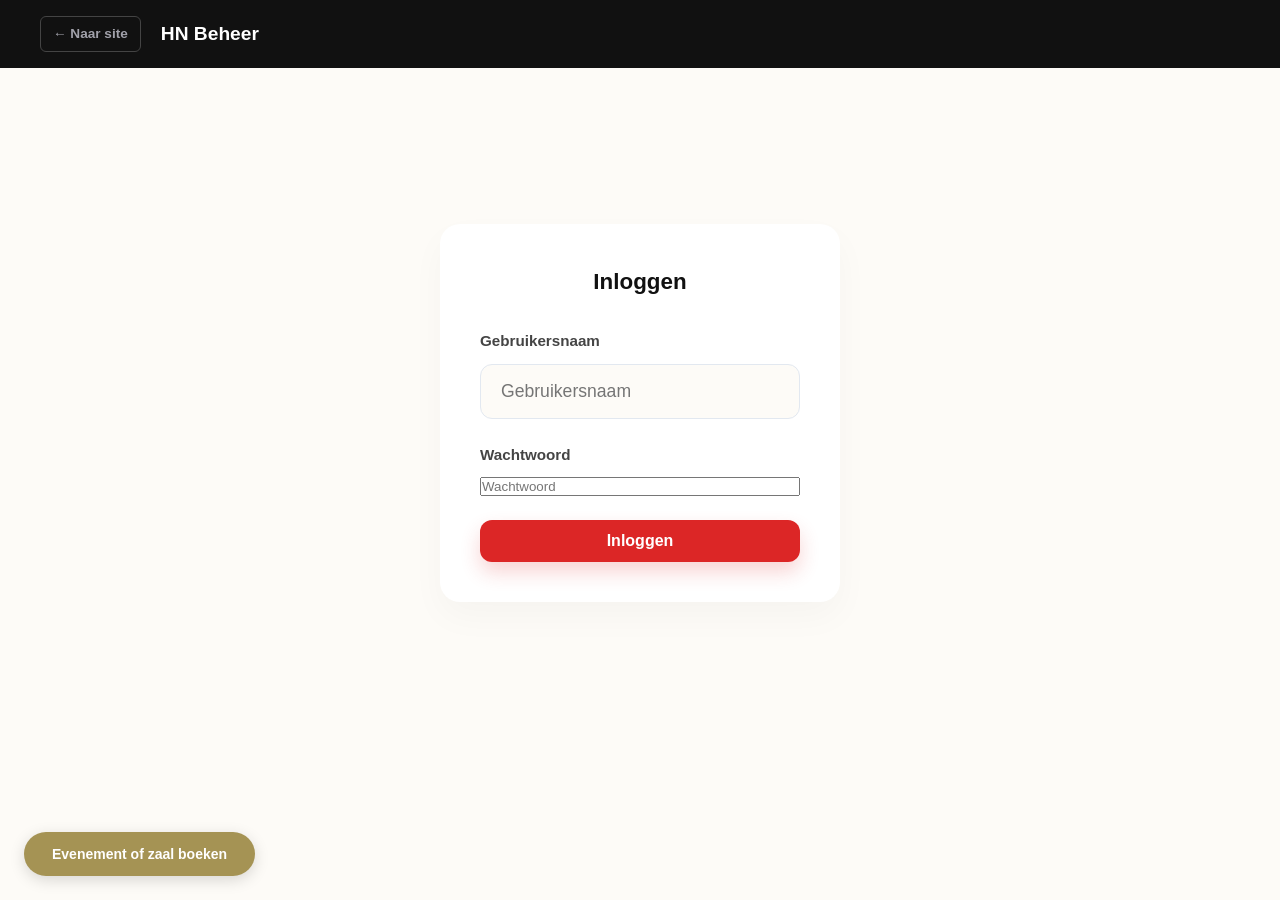
<file: login.html>
<!DOCTYPE html>
<html lang="nl">
<head>
    <meta charset="UTF-8">
    <meta name="viewport" content="width=device-width, initial-scale=1.0">
    <title>Inloggen - Historische Nieuwsbrief</title>
    <link rel="stylesheet" href="style.css">
    <style>
        .login-wrapper {
            display: flex;
            justify-content: center;
            align-items: center;
            min-height: 80vh;
        }
        .login-card {
            width: 100%;
            max-width: 400px;
        }
    </style>
</head>
<body>

    <!-- Navigatiebalk -->


    <!-- Content -->
    <nav class="admin-navbar">
        <div class="admin-navbar-brand" style="display: flex; gap: 20px; align-items: center;">
            <a href="index.html" class="admin-nav-link" style="font-size: 0.85rem; border: 1px solid #444; padding: 6px 12px; border-radius: 6px;">&larr; Naar site</a>
            <span>HN Beheer</span>
        </div>
    </nav>    <main class="login-wrapper">
        <div class="editor-card login-card">
            <h2 class="editor-section-title" style="text-align: center; margin-bottom: 30px;">Inloggen</h2>
            
            <form id="login-form">
                <div class="form-group">
                    <label>Gebruikersnaam</label>
                    <input type="text" id="username" placeholder="Gebruikersnaam" required>
                </div>

                <div class="form-group">
                    <label>Wachtwoord</label>
                    <input type="password" id="password" placeholder="Wachtwoord" required>
                </div>

                <p id="error-message" style="color: #dc2626; display: none; font-size: 0.9rem; margin-bottom: 20px; text-align: center;">Ongeldige gebruikersnaam of wachtwoord.</p>

                <div class="editor-footer" style="justify-content: center;">
                    <button type="submit" class="btn-primary" style="width: 100%;">Inloggen</button>
                </div>
            </form>
        </div>
    </main>

    <script>
        document.getElementById('login-form').addEventListener('submit', (e) => {
            e.preventDefault();
            const un = document.getElementById('username').value.trim();
            const pw = document.getElementById('password').value.trim();

            if (un === 'admin' && pw === 'vrijthof') {
                sessionStorage.setItem('hn_auth', 'true');
                window.location.href = 'admin.html';
            } else {
                document.getElementById('error-message').style.display = 'block';
            }
        });
    </script>
    <!-- ARC Evenementen Widget -->
    <div id="arc-events-widget-container"></div>
    <script>
        (function() {
            var EVENTS_URL = "https://arc-booking.vercel.app/widget/IVTBpFtSaHL7jragotiu/events";

            // ── Knop ─────────────────────────────────────────────────────────────────
            var btn = document.createElement('button');
            btn.innerText = "Evenement of zaal boeken";
            btn.style.cssText = "position:fixed;bottom:24px;left:24px;z-index:999999;display:inline-block;padding:14px 28px;border:none;border-radius:50px;background:#A59354;color:#fff;font-weight:600;font-size:14px;box-shadow:0 4px 15px rgba(0,0,0,0.15);cursor:pointer;font-family:sans-serif;transition:transform 0.2s;";
            btn.onmouseover = function() {
                btn.style.transform = 'scale(1.04)';
            };
            btn.onmouseout = function() {
                btn.style.transform = 'scale(1)';
            };

            // ── Modal overlay ────────────────────────────────────────────────────────
            var overlay = document.createElement('div');
            overlay.style.cssText = "display:none;position:fixed;inset:0;background:rgba(0,0,0,0.55);z-index:99999999;align-items:flex-start;justify-content:center;padding:20px 16px;overflow-y:auto;";

            var modal = document.createElement('div');
            modal.style.cssText = "background:#fff;border-radius:18px;width:100%;max-width:1100px;box-shadow:0 24px 64px rgba(0,0,0,0.25);overflow:hidden;display:flex;flex-direction:column;";

            var header = document.createElement('div');
            header.style.cssText = "display:flex;justify-content:flex-end;padding:12px 16px;border-bottom:1px solid #f1f5f9;flex-shrink:0;";

            var closeBtn = document.createElement('button');
            closeBtn.innerHTML = "&#x2715;";
            closeBtn.style.cssText = "width:36px;height:36px;border-radius:50%;border:1px solid #e2e8f0;background:#f8fafc;cursor:pointer;font-size:18px;color:#374151;display:flex;align-items:center;justify-content:center;";

            var iframe = document.createElement('iframe');
            iframe.style.cssText = "width:100%;height:400px;border:none;";

            // ── Open / sluiten ────────────────────────────────────────────────────────
            function getViewportHeight() {
                return window.visualViewport ? window.visualViewport.height : window.innerHeight;
            }

            function open() {
                iframe.src = EVENTS_URL;
                iframe.style.height = (getViewportHeight() - 40) + 'px';
                overlay.style.display = 'flex';
            }

            function close() {
                overlay.style.display = 'none';
                iframe.src = '';
            }

            closeBtn.onclick = close;
            overlay.onclick = function(e) {
                if (e.target === overlay) close();
            };
            btn.onclick = open;

            header.appendChild(closeBtn);
            modal.appendChild(header);
            modal.appendChild(iframe);
            overlay.appendChild(modal);

            var container = document.getElementById('arc-events-widget-container');
            if (container) container.appendChild(btn);
            document.body.appendChild(overlay);
        })();
    </script>
</body>
</html>
</file>
<file: style.css>
/* Globale Reset & Basis */
* {
    margin: 0;
    padding: 0;
    box-sizing: border-box;
}

a {
    text-decoration: none;
    color: inherit;
}

body {
    background-color: #fdfbf7; /* Off-white / creme achtergrond */
    font-family: -apple-system, BlinkMacSystemFont, "Segoe UI", Roboto, Helvetica, Arial, sans-serif;
    color: #1a1a1a; /* Donkergrijs/zwart voor tekst */
    line-height: 1.6;
    -webkit-font-smoothing: antialiased;
}

/* Drag and Drop animatie styles */
.sortable-ghost {
    opacity: 0.3;
    background: #fdfbf7;
}
.sortable-drag {
    background: #ffffff !important;
    box-shadow: 0 25px 60px rgba(0, 0, 0, 0.1) !important;
    transform: scale(1.02);
    cursor: grabbing !important;
}

/* Navigatie (Zwevend) */
.navbar {
    position: sticky;
    top: 30px;
    margin: 0 auto;
    width: 90%;
    max-width: 1200px;
    padding: 16px 30px;
    background: #ffffff;
    border-radius: 16px;
    box-shadow: 0 10px 30px rgba(0, 0, 0, 0.04); /* Zeer zachte schaduw */
    display: flex;
    justify-content: space-between;
    align-items: center;
    z-index: 100;
}
.nav-brand {
    display: flex;
    align-items: center;
    gap: 16px;
}

.nav-logo {
    width: 52px;
    height: 52px;
    background: #dc2626; /* Opvallend rood kader */
    color: #ffffff;
    font-size: 1.4rem;
    font-weight: bold;
    display: flex;
    align-items: center;
    justify-content: center;
    border-radius: 8px;
    box-shadow: 0 8px 16px rgba(220, 38, 38, 0.2);
}

.nav-titles {
    display: flex;
    flex-direction: column;
}

.nav-main-title {
    font-weight: 800;
    font-size: 1.1rem;
    color: #1a1a1a;
    letter-spacing: 0.5px;
}

.nav-sub-title {
    font-size: 0.85rem;
    font-style: italic;
    color: #555555;
    margin-top: 2px;
}

.nav-links {
    display: flex;
    gap: 24px;
}

.nav-link {
    text-decoration: none;
    color: #1a1a1a;
    font-weight: 700;
    font-size: 0.9rem;
    text-transform: uppercase;
    letter-spacing: 0.5px;
    transition: color 0.2s ease;
}

.nav-link:hover {
    color: #dc2626;
}

/* Hero Sectie */
.hero {
    text-align: center;
    padding: 120px 20px 80px;
}

.hero h1 {
    font-size: 4rem;
    color: #111111;
    margin-bottom: 40px;
    letter-spacing: -1.5px;
    font-weight: 800;
}

.subscribe-form {
    display: flex;
    justify-content: center;
    gap: 16px;
    max-width: 600px;
    margin: 0 auto;
}

.subscribe-form input {
    flex-grow: 1;
    padding: 18px 24px;
    border: 1px solid #e2e8f0;
    border-radius: 12px;
    box-shadow: 0 10px 20px rgba(0, 0, 0, 0.02);
    font-size: 1.1rem;
    outline: none;
    background: #ffffff;
    color: #1a1a1a;
}

.subscribe-form input::placeholder {
    color: #94a3b8;
}

.subscribe-form input:focus {
    border-color: #cbd5e1;
    box-shadow: 0 10px 25px rgba(0, 0, 0, 0.05);
}

.subscribe-form button {
    padding: 18px 36px;
    border: none;
    border-radius: 12px;
    background: #dc2626; /* Opvallend rood */
    color: #ffffff;
    font-size: 1.1rem;
    font-weight: 700;
    cursor: pointer;
    box-shadow: 0 12px 24px rgba(220, 38, 38, 0.3);
    transition: transform 0.2s ease, background 0.2s ease, box-shadow 0.2s ease;
}

.subscribe-form button:hover {
    transform: translateY(-2px);
    background: #b91c1c;
    box-shadow: 0 16px 32px rgba(185, 28, 28, 0.4);
}

/* Artikelen Sectie */
.articles-section {
    max-width: 900px;
    margin: 0 auto;
    padding: 40px 20px 120px;
    display: flex;
    flex-direction: column;
    gap: 60px;
}

.article-card {
    background: #ffffff; /* Spierwit */
    border-radius: 20px;
    padding: 40px;
    box-shadow: 0 15px 35px rgba(0, 0, 0, 0.03); /* Zeer zachte schaduw */
    display: flex;
    align-items: flex-start;
    gap: 40px;
    transition: transform 0.3s ease, box-shadow 0.3s ease;
}

.article-card:hover {
    transform: translateY(-4px);
    box-shadow: 0 25px 50px rgba(0, 0, 0, 0.06);
}

.article-image {
    width: 220px;
    height: 160px;
    background: #e2e8f0; /* Grijze placeholder */
    border-radius: 12px;
    flex-shrink: 0;
}

.article-content {
    flex-grow: 1;
    display: flex;
    flex-direction: column;
}

.article-title-text {
    font-size: 1.8rem;
    font-weight: 900;
    color: #111111;
    line-height: 1.2;
    margin-bottom: 20px;
    letter-spacing: -0.5px;
}

.article-text-1 {
    height: 12px;
    width: 100%;
    background: #f1f5f9;
    border-radius: 4px;
    margin-bottom: 12px;
}

.article-text-2 {
    height: 12px;
    width: 90%;
    background: #f1f5f9;
    border-radius: 4px;
    margin-bottom: 12px;
}

.article-text-3 {
    height: 12px;
    width: 75%;
    background: #f1f5f9;
    border-radius: 4px;
    margin-bottom: 30px;
}

.article-button {
    align-self: flex-start;
    display: inline-block;
    padding: 12px 28px;
    background: transparent;
    color: #111111;
    text-decoration: none;
    border-radius: 8px;
    font-weight: 700;
    font-size: 0.95rem;
    border: 2px solid #111111;
    transition: background 0.2s ease, color 0.2s ease;
}

.article-button:hover {
    background: #111111;
    color: #ffffff;
}

/* Footer */
.footer {
    background: #111111; /* Donkere footer */
    color: #ffffff;
    padding: 60px 20px;
    text-align: center;
}

.footer-links {
    display: flex;
    justify-content: center;
    gap: 40px;
    margin-bottom: 30px;
}

.footer-link {
    color: #a1a1aa;
    text-decoration: none;
    font-weight: 500;
    transition: color 0.2s ease;
}

.footer-link:hover {
    color: #ffffff;
}

/* --- NIEUWE PAGINAS (Admin, Editor, Detail) --- */

/* Admin / Dashboard */
.admin-navbar {
    background: #111111;
    color: #ffffff;
    padding: 16px 40px;
    display: flex;
    justify-content: space-between;
    align-items: center;
}
.admin-navbar-brand {
    font-size: 1.2rem;
    font-weight: 800;
}
.admin-nav-links {
    display: flex;
    gap: 30px;
}
.admin-nav-link {
    color: #a1a1aa;
    text-decoration: none;
    font-weight: 600;
}
.admin-nav-link.active, .admin-nav-link:hover {
    color: #ffffff;
}
.admin-container {
    max-width: 1000px;
    margin: 40px auto 100px;
    padding: 0 20px;
}
.admin-header {
    display: flex;
    justify-content: space-between;
    align-items: center;
    margin-bottom: 30px;
}
.admin-header h1 {
    font-size: 2.2rem;
    font-weight: 800;
}
.btn-primary {
    background: #dc2626;
    color: #ffffff;
    padding: 12px 24px;
    border: none;
    border-radius: 12px;
    font-weight: 700;
    font-size: 1rem;
    cursor: pointer;
    box-shadow: 0 10px 20px rgba(220, 38, 38, 0.2);
    text-decoration: none;
    transition: background 0.2s ease, transform 0.2s ease;
}
.btn-primary:hover {
    background: #b91c1c;
    transform: translateY(-2px);
}
.draggable-list {
    display: flex;
    flex-direction: column;
    gap: 16px;
}
.draggable-item {
    background: #ffffff;
    border-radius: 16px;
    padding: 20px 24px;
    box-shadow: 0 10px 30px rgba(0, 0, 0, 0.03);
    display: flex;
    align-items: center;
    gap: 20px;
    transition: box-shadow 0.2s ease;
}

.drag-handle {
    color: #a1a1aa;
    cursor: grab;
    font-size: 1.5rem;
    user-select: none;
}

.draggable-title {
    font-weight: 700;
    font-size: 1.2rem;
    flex-grow: 1;
}

/* Dynamische Visuele Separator (bepaalt top 3 voor Nieuwsbrief) */
.draggable-list > .draggable-item:nth-child(3),
.draggable-list > .draggable-item:last-child:nth-child(1),
.draggable-list > .draggable-item:last-child:nth-child(2) {
    margin-bottom: 45px;
    position: relative;
}

.draggable-list > .draggable-item:nth-child(3)::after,
.draggable-list > .draggable-item:last-child:nth-child(1)::after,
.draggable-list > .draggable-item:last-child:nth-child(2)::after {
    content: 'Bovenstaande artikelen komen in de Nieuwsbrief';
    position: absolute;
    bottom: -35px;
    left: 0;
    right: 0;
    text-align: center;
    color: #f97316;
    font-weight: 800;
    font-size: 0.9rem;
    pointer-events: none;
    border-top: 2px dashed #f97316;
    padding-top: 12px;
}

/* Editor Formulier */
.editor-card {
    background: #ffffff;
    border-radius: 20px;
    padding: 40px;
    box-shadow: 0 15px 35px rgba(0, 0, 0, 0.03);
    margin-bottom: 30px;
}
.editor-section-title {
    font-size: 1.4rem;
    font-weight: 800;
    margin-bottom: 24px;
    color: #111111;
}
.layout-picker {
    border: 2px solid #dc2626;
    border-radius: 12px;
    padding: 24px;
    background: #fef2f2;
    cursor: pointer;
    font-weight: 700;
    color: #dc2626;
    text-align: center;
    font-size: 1.1rem;
    transition: transform 0.2s ease;
}
.layout-picker:hover {
    transform: translateY(-2px);
}
.form-group {
    margin-bottom: 24px;
    display: flex;
    flex-direction: column;
    gap: 10px;
}
.form-group label {
    font-weight: 700;
    font-size: 0.95rem;
    color: #444444;
}
.form-group input[type="text"], .form-group textarea {
    width: 100%;
    padding: 16px 20px;
    border: 1px solid #e2e8f0;
    border-radius: 12px;
    font-size: 1.1rem;
    background: #fdfbf7;
    outline: none;
    font-family: inherit;
    color: #1a1a1a;
    transition: border-color 0.2s ease;
}
.form-group input:focus, .form-group textarea:focus {
    border-color: #cbd5e1;
}
.image-upload-box {
    background: #f1f5f9;
    height: 200px;
    border-radius: 12px;
    display: flex;
    align-items: center;
    justify-content: center;
    border: 2px dashed #cbd5e1;
}
.btn-upload {
    background: #ffffff;
    border: 1px solid #cbd5e1;
    padding: 10px 20px;
    border-radius: 8px;
    font-weight: 600;
    cursor: pointer;
    color: #475569;
    transition: background 0.2s ease;
}
.btn-upload:hover {
    background: #e2e8f0;
}
.editor-footer {
    display: flex;
    justify-content: flex-end;
}

/* Artikel Detail */
.article-detail-container {
    max-width: 800px;
    margin: 60px auto 120px;
    padding: 0 20px;
}
.detail-title {
    font-size: 3.5rem;
    font-weight: 900;
    line-height: 1.15;
    color: #111111;
    margin-bottom: 15px; /* Reduced to make room for author */
    letter-spacing: -1px;
}
.detail-author {
    font-size: 1.1rem;
    font-weight: 700;
    color: #64748b;
    margin-bottom: 40px;
    letter-spacing: 0.5px;
    text-transform: uppercase;
}
.detail-hero-image {
    width: 100%;
    height: 400px;
    background: #e2e8f0;
    border-radius: 20px;
    margin-bottom: 50px;
    box-shadow: 0 20px 40px rgba(0, 0, 0, 0.05);
}
.detail-image-caption {
    font-size: 0.9rem;
    color: #94a3b8; /* Lichter grijs */
    font-style: italic;
    margin-top: 0; /* Verwijder negatieve margin */
    margin-bottom: 1.5rem; /* Meer ruimte tot de tekst eronder */
    text-align: left;
    line-height: 1.4;
}
.detail-content {
    font-size: 1.25rem;
    line-height: 1.8;
    color: #222222;
}
.detail-content p {
    margin-bottom: 24px;
}

/* ============================================================
   WORKFLOW TOOLBAR — vereenvoudigde pills
   ============================================================ */

.workflow-toolbar {
    background: #ffffff;
    border-bottom: 1px solid #efefef;
    padding: 14px 40px;
    display: flex;
    align-items: center;
    justify-content: space-between;
    gap: 20px;
    flex-wrap: wrap;
    box-shadow: 0 2px 12px rgba(0,0,0,0.04);
}

.workflow-steps {
    display: flex;
    align-items: center;
    gap: 6px;
    flex-wrap: wrap;
}

/* Basis pill */
.wf-btn {
    display: inline-flex;
    align-items: center;
    gap: 6px;
    padding: 6px 14px;
    border-radius: 100px; /* Full pill shape */
    border: 1px solid #e2e8f0;
    cursor: pointer;
    font-family: inherit;
    font-size: 0.8rem;
    font-weight: 600;
    text-decoration: none;
    transition: all 0.2s cubic-bezier(0.4, 0, 0.2, 1);
    white-space: nowrap;
    background: #ffffff;
    color: #64748b;
}

.wf-btn:hover:not(:disabled) {
    border-color: #cbd5e1;
    background: #f8fafc;
    color: #1e293b;
    transform: translateY(-1px);
}

.wf-btn:active:not(:disabled) {
    transform: translateY(0);
}

/* Stapnummer badge */
.wf-num {
    display: inline-flex;
    align-items: center;
    justify-content: center;
    width: 18px;
    height: 18px;
    background: #f1f5f9;
    color: #94a3b8;
    border-radius: 50%;
    font-size: 0.65rem;
    font-weight: 700;
}

/* STATES */
.wf-btn.wf-urgent {
    background: #fef2f2;
    border-color: #fee2e2;
    color: #dc2626;
    animation: soft-pulse 2s infinite;
}
.wf-btn.wf-urgent .wf-num { background: #fee2e2; color: #dc2626; }

@keyframes soft-pulse {
    0% { box-shadow: 0 0 0 0 rgba(220, 38, 38, 0.2); }
    70% { box-shadow: 0 0 0 10px rgba(220, 38, 38, 0); }
    100% { box-shadow: 0 0 0 0 rgba(220, 38, 38, 0); }
}

.wf-btn.wf-done {
    background: #f0fdf4;
    border-color: #dcfce7;
    color: #16a34a;
}
.wf-btn.wf-done .wf-num { background: #dcfce7; color: #16a34a; }

.wf-btn:disabled {
    opacity: 0.5;
    cursor: not-allowed;
}

/* Automatisch verzenden badge */
.auto-send-badge {
    display: flex;
    align-items: center;
    gap: 10px;
    background: #fffbeb;
    border: 1.5px dashed #fbbf24;
    border-radius: 10px;
    padding: 8px 14px;
    flex-shrink: 0;
}

.auto-send-icon {
    font-size: 1.2rem;
    flex-shrink: 0;
}

.auto-send-badge div {
    display: flex;
    flex-direction: column;
    gap: 2px;
}

.auto-send-title {
    font-size: 0.75rem;
    font-weight: 800;
    color: #92400e;
    text-transform: uppercase;
    letter-spacing: 0.4px;
}

.auto-send-sub {
    font-size: 0.7rem;
    color: #b45309;
    line-height: 1.3;
}

/* ============================================================
   Responsive */
@media (max-width: 768px) {



/* ============================================================
   EDITOR: FOCAL POINT PICKER
   ============================================================ */

.btn-upload.btn-replace {
    position: absolute;
    top: 15px;
    right: 15px;
    padding: 8px 16px;
    font-size: 0.8rem;
    background: rgba(255, 255, 255, 0.9);
    color: #111;
    border: 1px solid #ddd;
    box-shadow: 0 4px 12px rgba(0, 0, 0, 0.15);
    z-index: 20;
    width: auto;
    margin: 0;
}

.btn-upload.btn-replace:hover {
    background: #ffffff;
    transform: translateY(-2px);
}

.image-upload-box {
    position: relative;
    overflow: hidden;
}

.focal-point-marker {
    position: absolute;
    width: 24px;
    height: 24px;
    border: 2px solid #ffffff;
    background: rgba(220, 38, 38, 0.4);
    box-shadow: 0 0 10px rgba(0, 0, 0, 0.3), 0 0 0 2px rgba(0, 0, 0, 0.2);
    border-radius: 50%;
    transform: translate(-50%, -50%);
    pointer-events: none;
    display: none; /* Verborgen tot een foto is geüpload */
    z-index: 10;
    transition: left 0.2s ease, top 0.2s ease;
}

.image-upload-box.has-image .focal-point-marker {
    display: block;
}

.image-upload-box.has-image::after {
    content: "Klik op de foto om het focuspunt te veranderen";
    position: absolute;
    bottom: 10px;
    left: 50%;
    transform: translateX(-50%);
    background: rgba(0, 0, 0, 0.6);
    color: white;
    padding: 4px 12px;
    border-radius: 20px;
    font-size: 0.7rem;
    pointer-events: none;
    opacity: 0;
    transition: opacity 0.3s ease;
}

.image-upload-box.has-image:hover::after {
    opacity: 1;
}

@media (max-width: 768px) {
    .navbar {
        flex-direction: column;
        padding: 20px;
        gap: 20px;
    }
    .nav-links {
        flex-wrap: wrap;
        justify-content: center;
    }
    .article-card {
        flex-direction: column;
        align-items: center;
        text-align: center;
        padding: 30px;
    }
    .article-image {
        width: 100%;
        height: 200px;
    }
    .article-button {
        align-self: center;
    }
    .hero h1 {
        font-size: 2.8rem;
    }
    .hero {
        padding: 180px 20px 80px;
    }
    .subscribe-form {
        flex-direction: column;
    }
    .subscribe-form input {
        width: 100%;
    }
}
</file>
